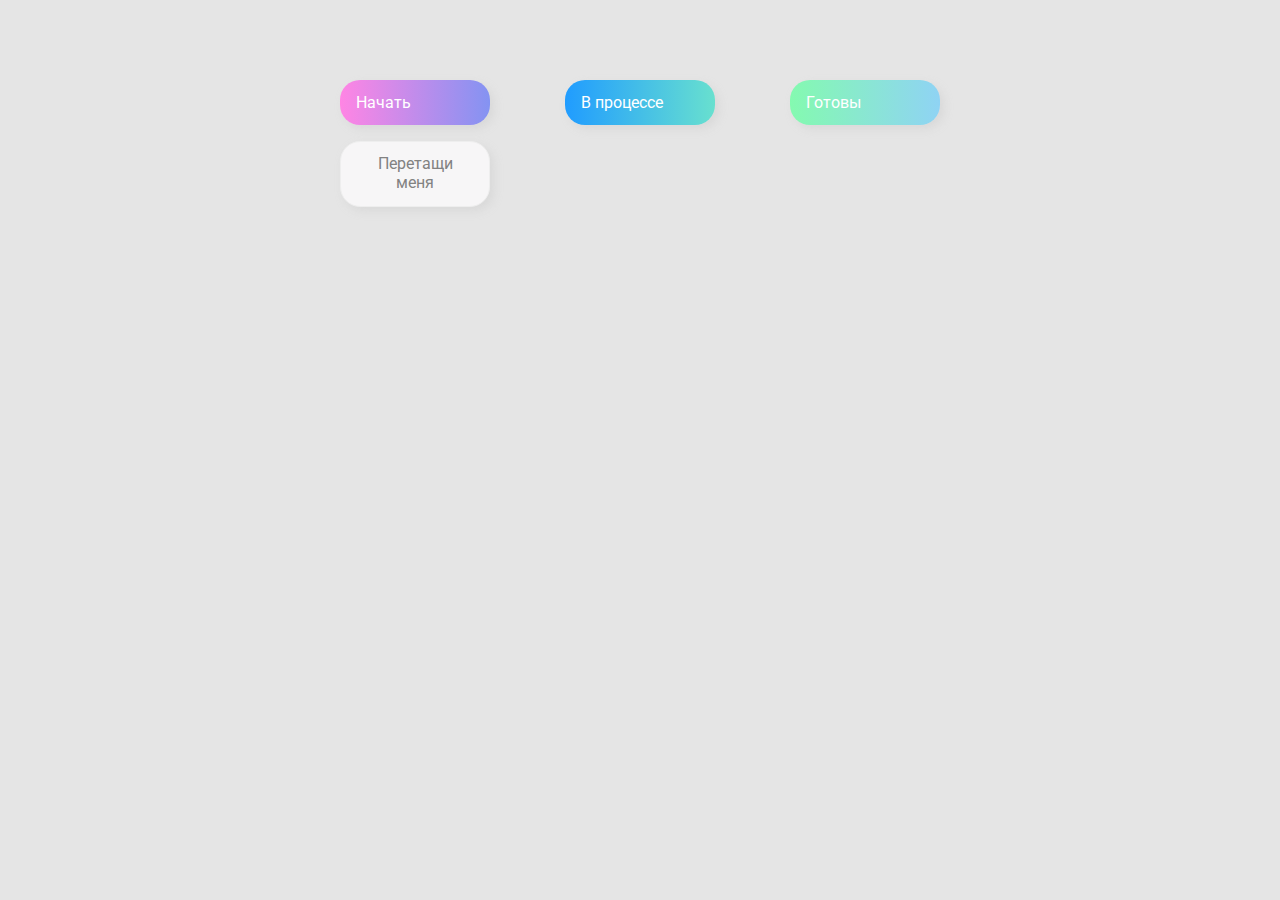
<file: 02-drag-n-drop-sources/index.html>
<!DOCTYPE html>
<html lang="en">
  <head>
    <meta charset="UTF-8" />
    <meta name="viewport" content="width=device-width, initial-scale=1.0" />
    <link rel="stylesheet" href="styles.css" />
    <title>Drag & Drop | Проект 2</title>
  </head>
  <body>
    <div>
      <div class="row">
          <div class="col-header start">Начать</div>
          <div class="col-header progress">В процессе</div>
          <div class="col-header done">Готовы</div>
      </div>

      <div class="row">
        <div class="placeholder">
          <div class="item" draggable="true">Перетащи меня</div>
        </div>
        <div class="placeholder"></div>
        <div class="placeholder"></div>
      </div>
      
    </div>
    <script src="app.js">  </script>
  </body>
</html>
</file>
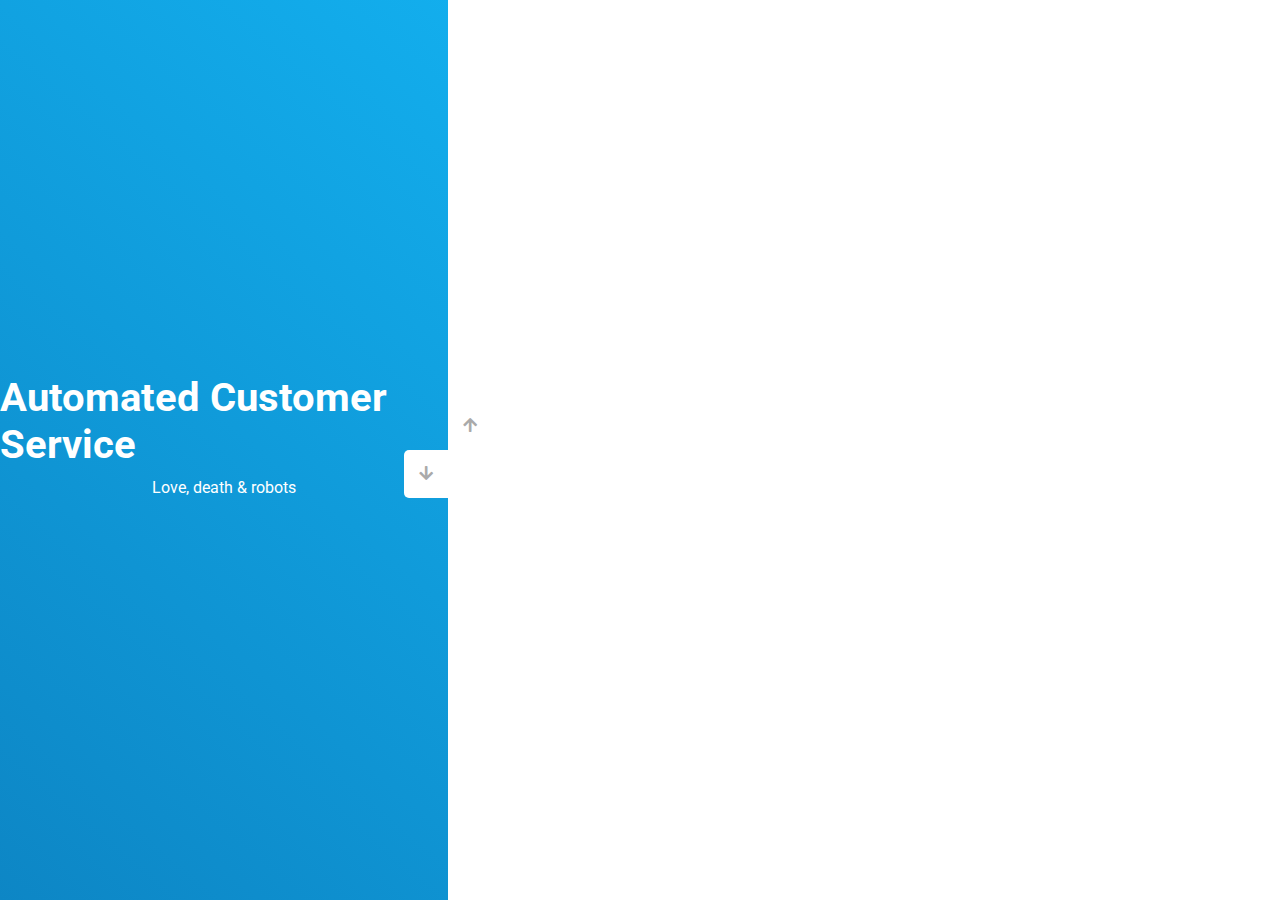
<file: 03-slider-sources/index.html>
<!DOCTYPE html>
<html lang="en">
  <head>
    <meta charset="UTF-8" />
    <meta name="viewport" content="width=device-width, initial-scale=1.0" />
    <link
      rel="stylesheet"
      href="https://cdnjs.cloudflare.com/ajax/libs/font-awesome/5.15.1/css/all.min.css"
    />
    <link rel="stylesheet" href="style.css" />
    <title>Слайдер | Проект 3</title>
  </head>
  <body>
    <div class="container">
      <div class="sidebar">
        <div style="background: linear-gradient(229.99deg, #fd9a04 -26%, #f0ae33 145%);">
          <h1>Snow in the desert</h1>
          <p>Love, death & robots</p>
        </div>
        <div style="background: linear-gradient(215.32deg, #a7e633 -1%, #579e06 124%);">
          <h1>Life Hutch</h1>
          <p>Love, death & robots</p>
        </div>
        <div style="background: linear-gradient(221.87deg, #f30554 1%, #ec4ab6 128%);">
          <h1>Zima Blue</h1>
          <p>Love, death & robots</p>
        </div>
        <div style="background: linear-gradient(220.16deg, #13b1f0 -8%, #0b77b6 138%);">
          <h1>Automated Customer Service</h1>
          <p>Love, death & robots</p>
        </div>
      </div>
      <div class="main-slide">
        <div
          style="
            background-image: url('https://images.unsplash.com/photo-1611362487355-757f215bb5ec?ixid=MnwxMjA3fDB8MHxwaG90by1wYWdlfHx8fGVufDB8fHx8&ixlib=rb-1.2.1&auto=format&fit=crop&w=1050&q=80');
          "
        ></div>
        <div
          style="
            background-image: url('https://images.unsplash.com/photo-1483621150297-aa62559c634b?ixlib=rb-1.2.1&ixid=MnwxMjA3fDB8MHxwaG90by1wYWdlfHx8fGVufDB8fHx8&auto=format&fit=crop&w=1050&q=80');
          "
        ></div>
        <div
          style="
            background-image: url('https://images.unsplash.com/photo-1559449603-06901d695172?ixid=MnwxMjA3fDB8MHxwaG90by1wYWdlfHx8fGVufDB8fHx8&ixlib=rb-1.2.1&auto=format&fit=crop&w=1050&q=80');
          "
        ></div>
        <div
          style="
            background-image: url('https://images.unsplash.com/photo-1475809913362-28a064062ccd?ixlib=rb-1.2.1&ixid=MnwxMjA3fDB8MHxwaG90by1wYWdlfHx8fGVufDB8fHx8&auto=format&fit=crop&w=1050&q=80');
          "
        ></div>
      </div>
      <div class="controls">
        <button class="down-button">
          <i class="fas fa-arrow-down"></i>
        </button>
        <button class="up-button">
          <i class="fas fa-arrow-up"></i>
        </button>
      </div>
    </div>
    <script src="app.js"></script>
  </body>
</html>
</file>
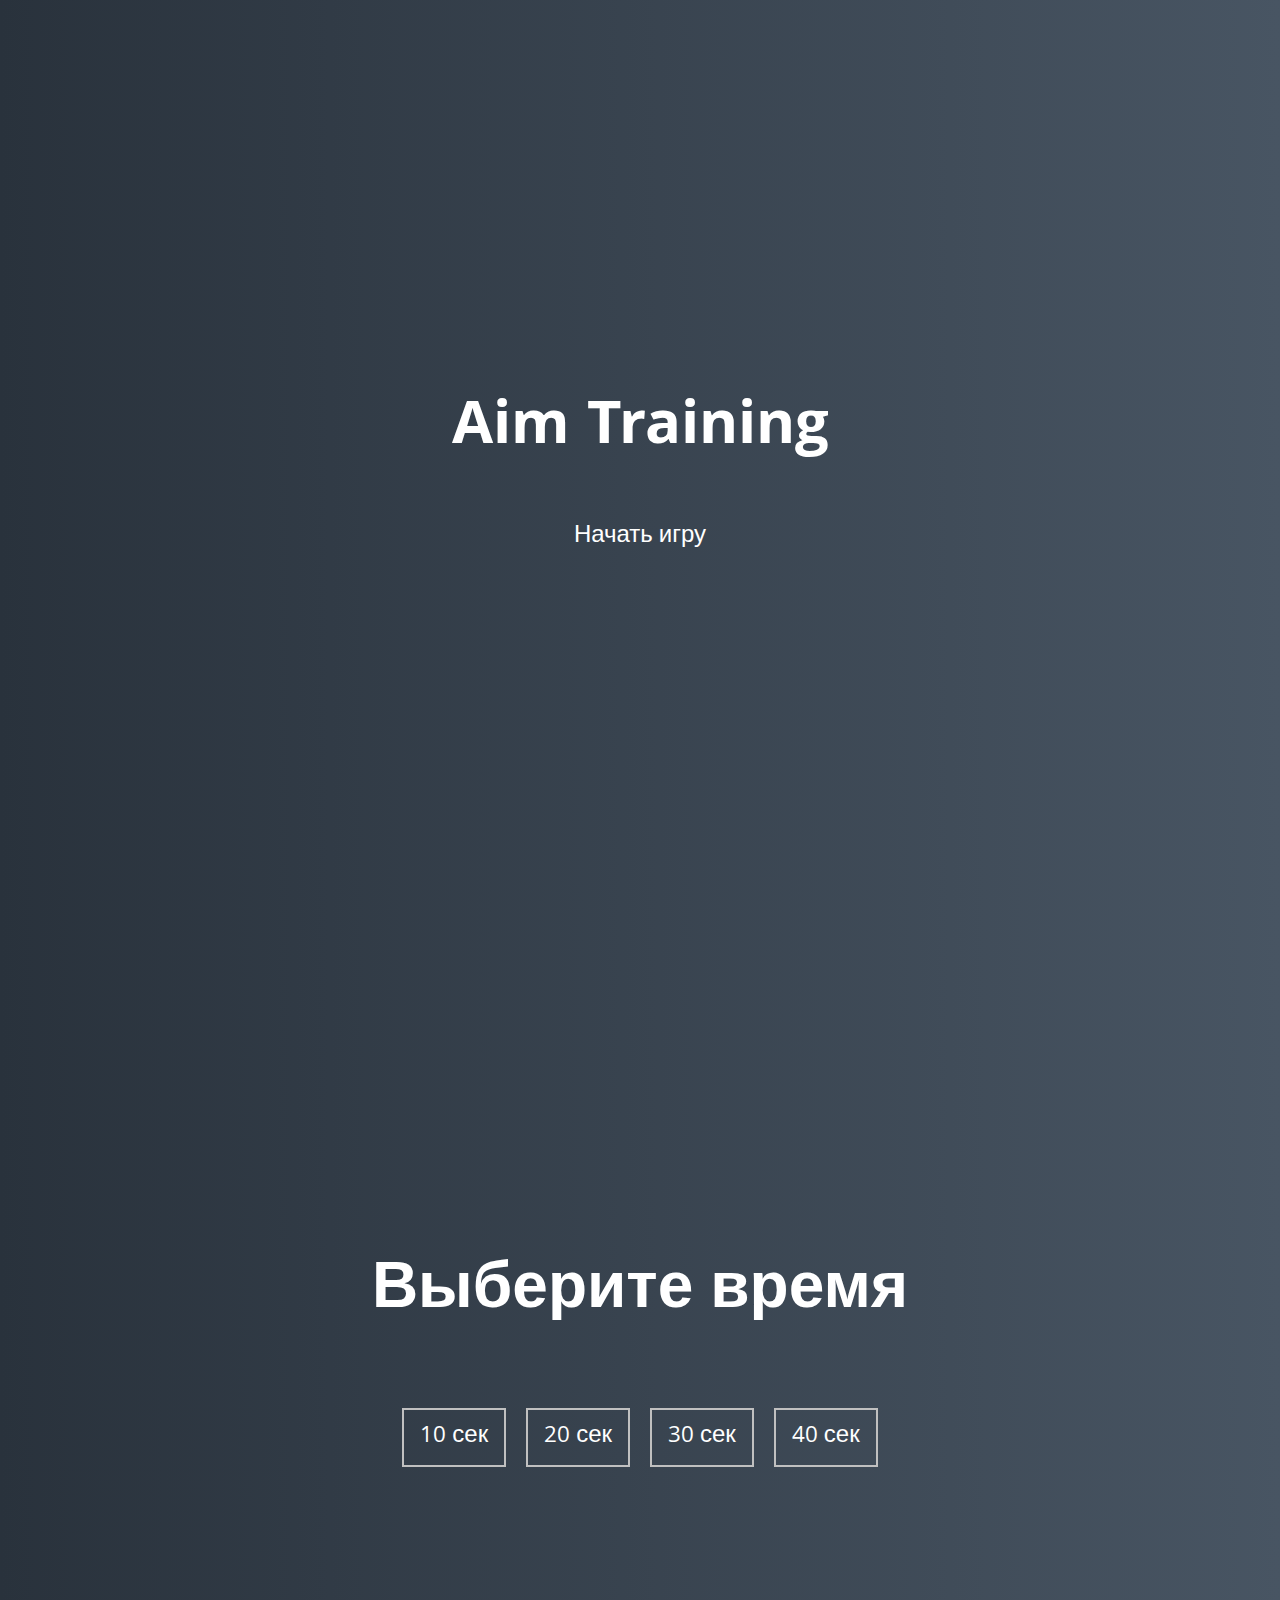
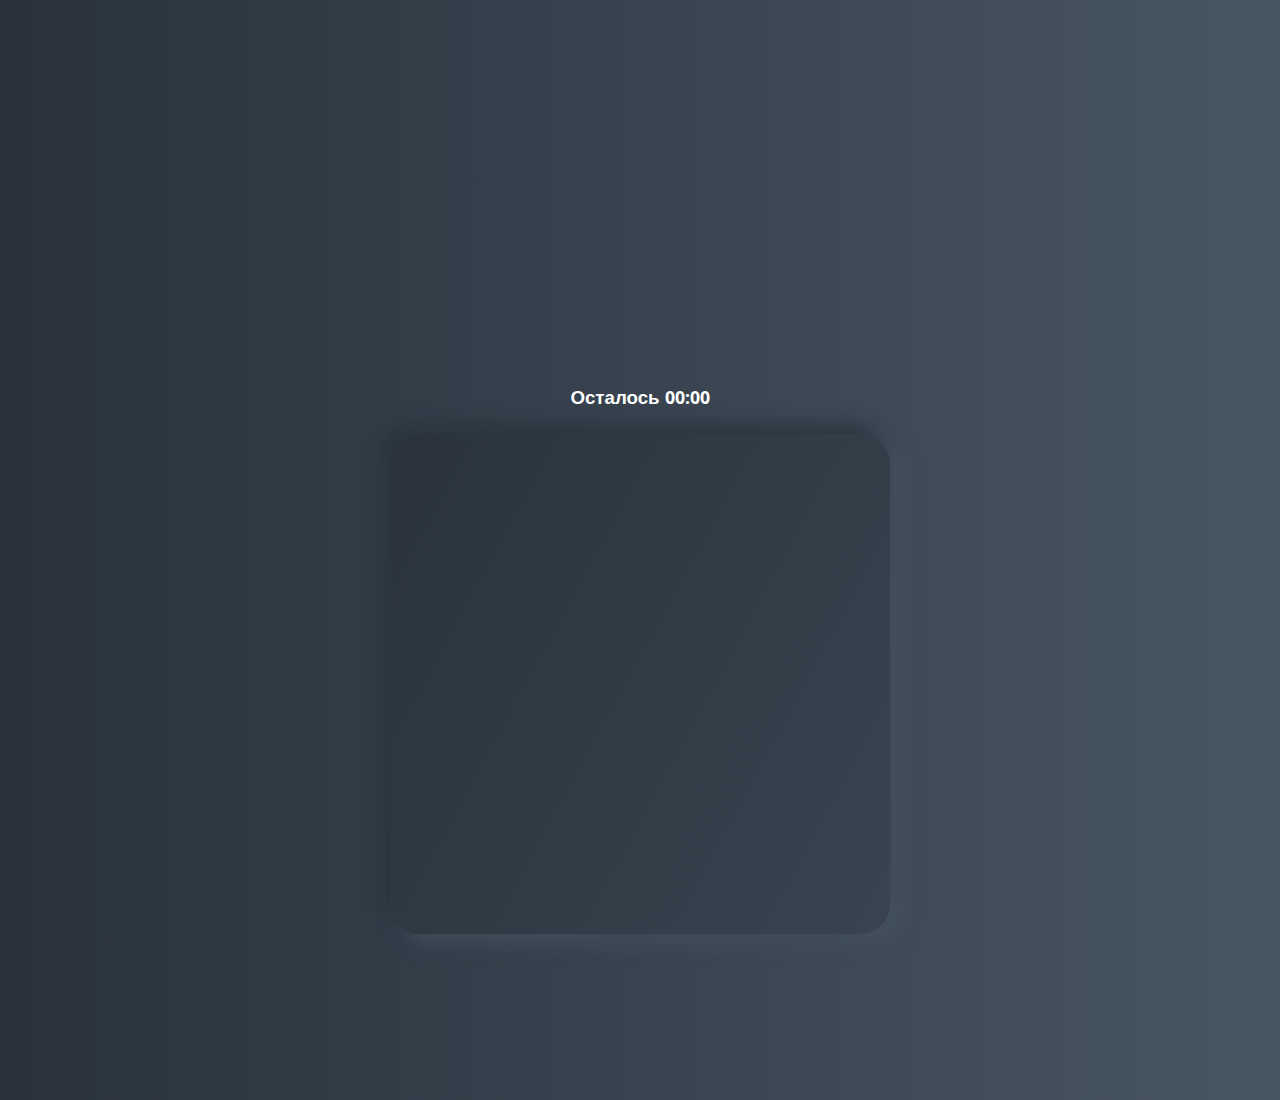
<file: 05-aim-game-sources/index.html>
<!DOCTYPE html>
<html lang="en">
  <head>
    <meta charset="UTF-8" />
    <meta name="viewport" content="width=device-width, initial-scale=1.0" />
    <link rel="stylesheet" href="styles.css" />
    <title>Aim Training | Проект 5</title>
  </head>
  <body>
    <div class="screen">
      <h1>Aim Training</h1>
      <a href="#" class="start" id="start">Начать игру</a>
    </div>

    <div class="screen">
      <h1>Выберите время</h1>
      <ul class="time-list" id="time-list">
        <li>
          <button class="time-btn" data-time="10">
            10 сек
          </button>
        </li>
        <li>
          <button class="time-btn" data-time="20">
            20 сек
          </button>
        </li>
        <li>
          <button class="time-btn" data-time="30">
            30 сек
          </button>
        </li>
        <li>
          <button class="time-btn" data-time="40">
            40 сек
          </button>
        </li>
      </ul>
    </div>

    <div class="screen">
      <h3>Осталось <span id="time">00:00</span></h3>
      <div class="board" id="board"></div>
    </div>
    <script src="app.js"></script>
  </body>
</html>
</file>
<file: 02-drag-n-drop-sources/styles.css>
@import url('https://fonts.googleapis.com/css?family=Roboto&display=swap');

* {
  box-sizing: border-box;
}

body {
  font-family: 'Roboto', sans-serif;
  background-color: #e5e5e5;
  display: flex;
  padding-top: 5rem;
  justify-content: center;
  overflow: hidden;
  margin: 0;
}

.row {
  display: flex;
  width: 600px;
  justify-content: space-between;
  margin-bottom: 1rem;
}

.col-header {
  width: 150px;
  box-shadow: 4px 4px 9px rgba(198, 198, 198, 0.36);
  border-radius: 20px;
  padding: 0.8rem 1rem;
  color: #fff;
}

.item {
  width: 150px;
  height: 66px;
  border: 1px solid #eee;
  box-shadow: 4px 4px 9px rgba(198, 198, 198, 0.36);
  border-radius: 20px;
  background: #f7f6f7;
  padding: 0.8rem 1rem;
  color: #828282;
  text-align: center;
  cursor: grab;
}

.item:active {
  cursor: grabbing;
}

.placeholder {
  width: 150px;
  height: 66px;
}

.start {
  background: linear-gradient(90deg, #ff85e4 0%, #229efd 179.25%);
}

.progress {
  background: linear-gradient(90deg, #209cff 0%, #68e0cf 100%);
}

.done {
  background: linear-gradient(90deg, #84fab0 0%, #8fd3f4 100%);
}

.hold {
  border: 2px solid #e4fa84  ;
  background: linear-gradient(90deg, #e4fa84 0%, #c2f86b 100%);
}

.hide {
  display: none;
}

.hovered {
  border: 2px solid #84fab0 ;
  border-radius: 20px;
  box-shadow: 4px 4px 9px rgba(198, 198, 198, 0.36);
}
.item-start {
  background: linear-gradient(90deg, #31cde9 0%, #17f0e5 179.25%);
  border: none  ;
  
}
</file>
<file: 03-slider-sources/style.css>
@import url('https://fonts.googleapis.com/css?family=Roboto&display=swap');

* {
  box-sizing: border-box;
  margin: 0;
  padding: 0;
}

body {
  font-family: 'Roboto', sans-serif;
  height: 100vh;
}

.container {
  position: relative;
  overflow: hidden;
  width: 100vw;
  height: 100vh;
}

.sidebar {
  height: 100%;
  width: 35%;
  position: absolute;
  top: 0;
  left: 0;
  transition: transform 0.5s ease-in-out;
}

.sidebar > div {
  height: 100%;
  width: 100%;
  display: flex;
  flex-direction: column;
  align-items: center;
  justify-content: center;
  color: #fff;
}

.sidebar h1 {
  font-size: 40px;
  margin-bottom: 10px;
  margin-top: -30px;
}

.main-slide {
  height: 100%;
  position: absolute;
  top: 0;
  left: 35%;
  width: 65%;
  transition: transform 0.5s ease-in-out;
}

.main-slide > div {
  background-repeat: no-repeat;
  background-size: cover;
  background-position: center center;
  height: 100%;
  width: 100%;
}

button {
  background-color: #fff;
  border: none;
  color: #aaa;
  cursor: pointer;
  font-size: 16px;
  padding: 15px;
}

button:hover {
  color: #222;
}

button:focus {
  outline: none;
}

.container .controls button {
  position: absolute;
  left: 35%;
  top: 50%;
  z-index: 100;
}

.container .controls .down-button {
  transform: translateX(-100%);
  border-top-left-radius: 5px;
  border-bottom-left-radius: 5px;
}

.container .controls .up-button {
  transform: translateY(-100%);
  border-top-right-radius: 5px;
  border-bottom-right-radius: 5px;
}
</file>
<file: 05-aim-game-sources/styles.css>
@import url('https://fonts.googleapis.com/css?family=Khula&display=swap');

* {
  box-sizing: border-box;
}

body {
  color: #fff;
  font-family: 'Khula', sans-serif;
  height: 100vh;
  overflow: hidden;
  margin: 0;
  text-align: center;
}

a {
  color: #fff;
  text-decoration: none;
}

a:hover {
  color: #16D9E3;
}

.start {
  font-size: 1.5rem;
}

h1 {
  line-height: 1.4;
  font-size: 4rem;
}

.screen {
  display: flex;
  flex-direction: column;
  align-items: center;
  justify-content: center;
  height: 100vh;
  width: 100vw;
  transition: margin 0.5s ease-out;
  background: linear-gradient(90deg, #29323C 0%, #485563 100%);
}

.screen.up {
  margin-top: -100vh;
}

.time-list {
  display: flex;
  flex-wrap: wrap;
  justify-content: center;
  list-style: none;
  padding: 0;
}

.time-list li {
  margin: 10px;
}

.time-btn {
  background-color: transparent;
  border: 2px solid #C0C0C0;
  color: #fff;
  cursor: pointer;
  font-family: inherit;
  padding: .5rem 1rem;
  font-size: 1.5rem;
}

.time-btn:hover {
  border: 2px solid #16D9E3;
  color: #16D9E3;
}

.hide {
  opacity: 0;
}

.primary {
  color: #16D9E3;
}

.board {
  display: flex;
  justify-content: center;
  align-items: center;
  position: relative;
  width: 500px;
  height: 500px;
  background: linear-gradient(118.38deg, #29323C -4.6%, #485563 200.44%);
  box-shadow: -8px -8px 20px #2A333D, 10px 7px 20px #475462;
  border-radius: 30px;
  overflow: hidden;
}

.circle {
  background: linear-gradient(90deg, #16D9E3 0%, #30C7EC 47%, #46AEF7 100%);
  position: absolute;
  border-radius: 50%;
  cursor: pointer;
}
</file>
